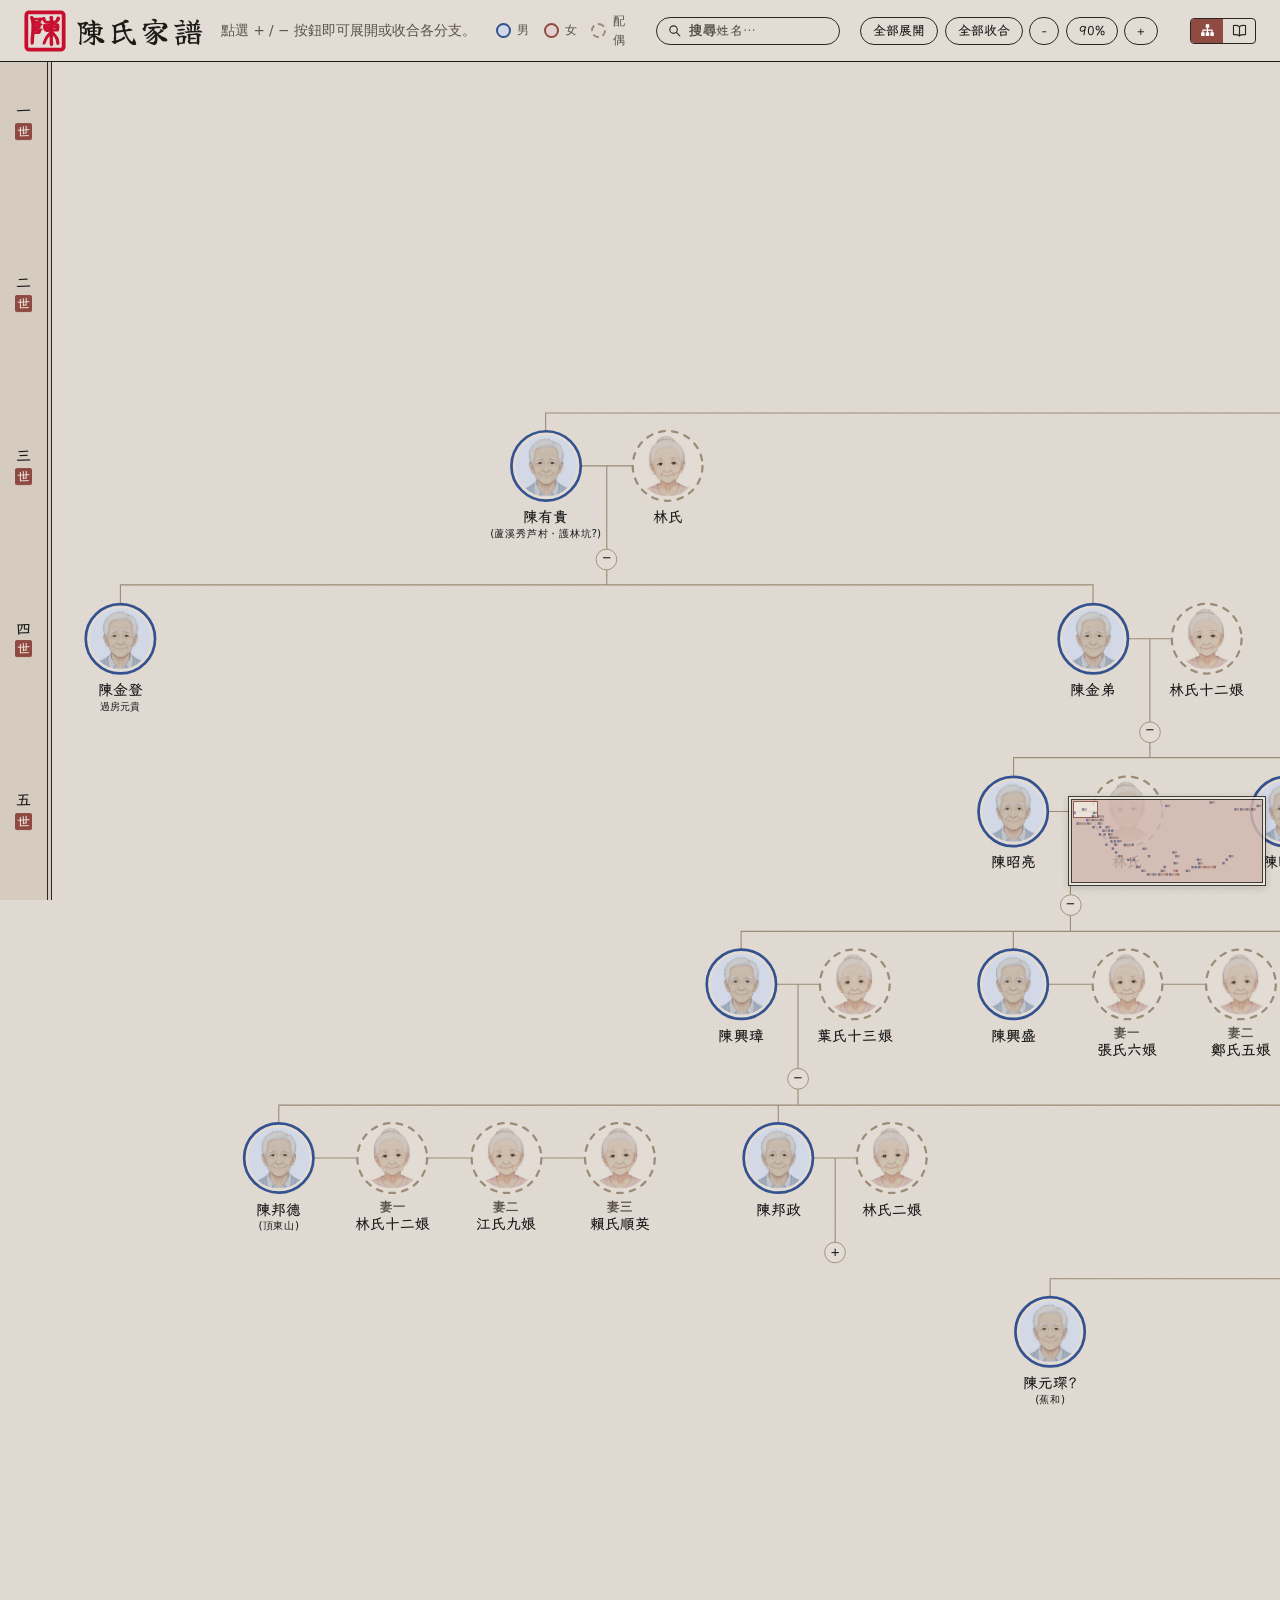
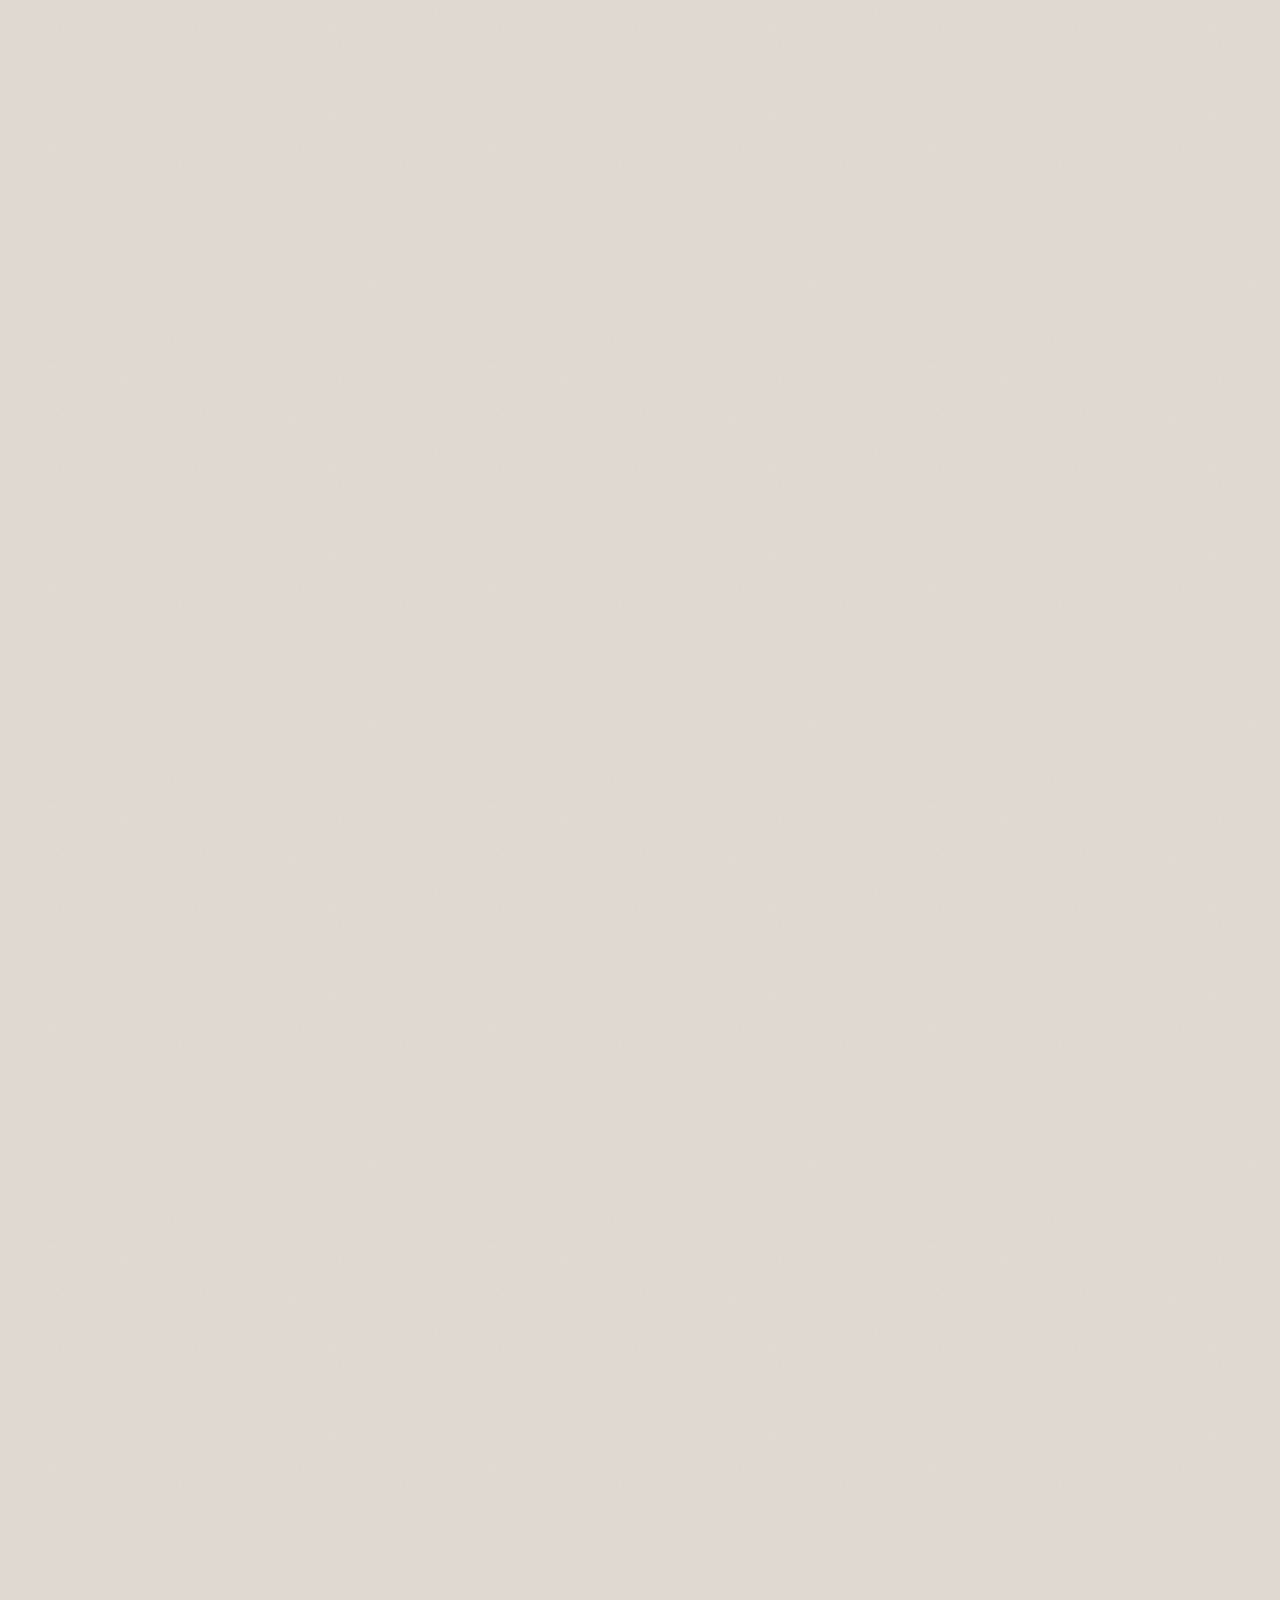
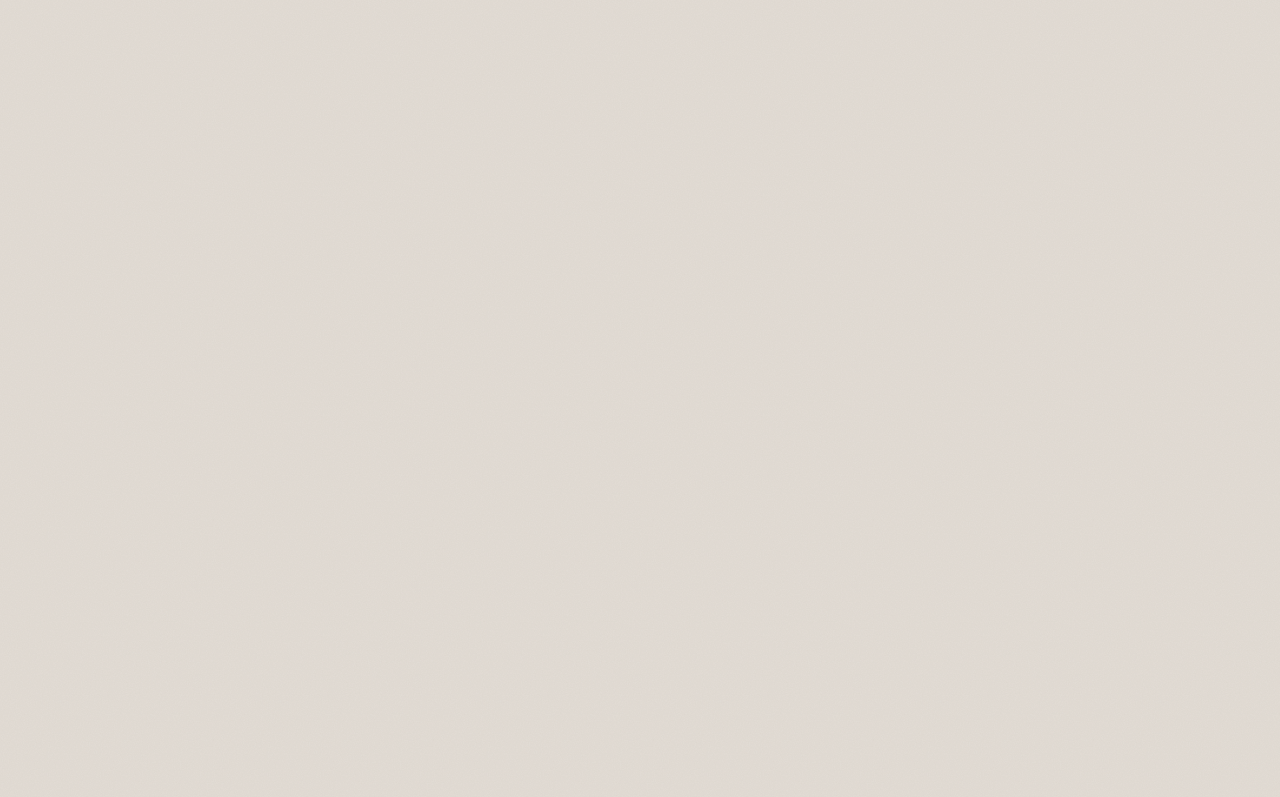
<file: index.html>
<!DOCTYPE html>
<html lang="zh-Hant">
  <head>
    <meta charset="utf-8" />
    <meta name="viewport" content="width=device-width, initial-scale=1, minimum-scale=1" />
    <meta name="description" content="陳氏家譜" />
    <title>陳氏家譜</title>
    <link rel="stylesheet" href="styles.css?v=94" />
    <link rel="stylesheet" href="site-switch.css?v=v6ms1" />
    <link rel="stylesheet" href="mobile-header.css?v=v6ms1" />
    <link rel="stylesheet" href="tree-tools.css?v=tt5" />
  <script data-goatcounter="https://chen.goatcounter.com/count" async src="//gc.zgo.at/count.js"></script>
</head>
  <body>
    <svg width="0" height="0" style="position:absolute" aria-hidden="true" focusable="false"><filter id="seal-worn" x="-5%" y="-5%" width="110%" height="110%"><feTurbulence type="fractalNoise" baseFrequency="0.9" numOctaves="2" seed="7" result="n"/><feDisplacementMap in="SourceGraphic" in2="n" scale="0.9"/></filter></svg>
<script>(function(){var t=(new URLSearchParams(location.search).get("theme")||"c").toLowerCase();if(!/^[abc]$/.test(t))t="c";document.body.classList.add("theme-"+t);})();</script>
    <a class="skip-link" href="#tree">跳至家譜</a>

    <header class="site-header has-toolrow">
      <h1>
        <!-- Seal glyph 陳 (小篆): vectorized from the family's reference image -->
        <svg class="seal" aria-hidden="true" focusable="false" viewBox="0 0 100 100"><defs><filter id="worn" x="-5%" y="-5%" width="110%" height="110%"><feTurbulence type="fractalNoise" baseFrequency="0.9" numOctaves="2" seed="7"/><feDisplacementMap in="SourceGraphic" scale="1.8"/></filter></defs><g filter="url(#worn)"><rect x="5.5" y="5.5" width="89" height="89" rx="7" fill="#fff" stroke="#c8102e" stroke-width="9"/><path fill="#c8102e" fill-rule="evenodd" stroke="#c8102e" stroke-width="26" stroke-linejoin="round" stroke-linecap="round" transform="translate(3.10 3.22) scale(0.11232 0.09057)" d="M563.3 900.9C568.0 899.6 569.7 897.0 572.2 887.4C573.2 883.1 575.3 877.4 576.7 874.6C578.8 870.5 579.1 868.7 578.6 864.6C578.3 861.8 578.5 855.6 579.0 850.8C579.6 844.4 579.5 838.9 578.4 830.3C575.7 808.0 575.2 801.9 576.2 797.6C577.4 792.5 576.4 782.5 573.9 774.7C572.2 769.3 572.0 765.5 572.1 729.1C572.2 707.3 571.9 675.5 571.5 658.5C570.5 617.3 570.8 605.8 572.9 603.7C574.7 601.9 577.9 604.3 583.6 611.8C586.8 616.0 591.5 621.8 594.1 624.6C597.0 627.8 601.1 634.3 604.8 641.7C608.8 649.5 612.7 655.7 616.1 659.4C628.2 672.7 651.2 724.1 654.9 746.5C655.5 749.8 657.3 759.2 659.1 767.5C662.9 785.7 663.6 790.1 665.0 805.5C666.3 819.3 668.5 830.6 670.8 835.8C671.7 838.0 672.7 843.8 673.0 850.0C674.0 866.4 677.8 872.0 687.8 872.0C696.0 872.0 702.2 867.5 706.9 858.2C711.2 849.6 713.0 833.8 710.5 825.4C709.6 822.2 708.7 816.2 708.5 812.0C708.4 807.3 707.6 803.1 706.4 800.7C704.9 797.5 704.8 796.5 705.8 793.7C707.4 789.2 707.3 787.4 705.3 784.4C704.4 783.0 703.6 779.6 703.4 776.7C703.3 773.8 702.9 766.3 702.6 760.0C701.8 745.1 699.4 734.6 690.1 707.0C686.7 697.0 683.4 689.4 680.9 685.6C678.8 682.3 677.0 678.7 677.0 677.6C677.0 672.8 674.6 668.0 668.5 660.5C664.9 656.1 660.3 649.1 658.3 645.0C656.3 640.9 651.1 632.5 646.8 626.5C638.2 614.5 630.2 602.8 624.3 593.7C619.0 585.5 608.0 569.2 598.3 555.1C589.1 541.9 580.5 524.2 581.5 520.9C581.9 519.8 583.4 518.4 584.8 517.8C588.5 516.3 634.5 516.4 648.9 518.0C661.6 519.4 681.1 518.8 685.4 516.9C688.0 515.7 696.5 502.9 699.0 496.4C701.6 489.7 706.1 465.6 707.0 453.5C707.5 446.4 708.7 430.8 709.5 419.0C710.4 407.2 711.2 388.1 711.3 376.5C711.5 351.5 711.6 351.7 699.2 339.8C689.3 330.4 681.3 325.2 674.8 324.0C665.6 322.2 649.1 322.8 640.4 325.1C636.1 326.3 628.5 327.4 623.5 327.6C578.1 329.4 577.8 329.4 576.6 326.4C576.3 325.5 575.7 321.2 575.4 316.9C574.9 309.4 575.0 309.0 577.5 306.4C579.8 304.1 580.8 303.8 584.6 304.3C587.1 304.5 594.6 304.2 601.3 303.4C608.0 302.7 617.3 302.0 622.0 302.0C626.7 302.0 634.3 301.3 639.0 300.5C647.4 299.0 649.8 297.9 659.6 290.7C661.8 289.1 666.9 286.0 671.0 283.7C679.3 279.0 690.1 267.6 694.1 259.2C697.5 252.0 706.5 237.0 709.9 232.6C712.9 228.8 714.8 223.6 721.5 200.0C725.9 184.7 726.2 182.8 725.6 176.3C724.7 165.8 720.6 160.8 706.6 153.1C695.9 147.3 691.2 147.9 679.5 156.8C670.1 163.9 667.7 170.1 670.2 180.5C672.5 189.8 670.4 197.9 659.2 223.0C652.3 238.5 650.6 241.3 644.2 247.2C638.2 252.8 636.0 253.5 626.8 252.6C623.0 252.3 610.9 252.7 599.7 253.5C572.7 255.6 575.3 259.2 575.6 219.9C575.8 203.2 576.4 185.9 577.1 181.5C578.8 169.5 577.9 152.5 575.3 147.5C572.9 143.0 565.9 136.0 561.2 133.6C557.0 131.5 550.4 131.6 545.2 134.0C540.4 136.2 523.2 153.2 522.4 156.8C521.6 159.7 522.5 164.2 526.0 174.8C530.2 187.5 531.4 198.6 531.4 224.5C531.5 249.2 530.8 254.0 526.7 256.2C525.4 256.9 519.3 257.5 511.5 257.6C504.1 257.7 495.4 258.5 491.2 259.4C487.3 260.3 477.1 261.3 468.7 261.6C453.7 262.3 453.4 262.2 443.5 259.2C432.0 255.6 429.0 253.2 424.2 243.5C417.8 230.5 417.6 228.9 418.4 207.8C419.3 186.6 416.1 177.0 405.0 166.7C396.0 158.3 390.9 155.6 385.4 156.3C376.7 157.2 373.5 162.3 372.0 177.6C370.3 194.4 370.0 194.7 363.0 187.4C354.8 179.0 351.4 178.3 317.0 177.5C295.7 177.0 290.2 177.1 284.0 178.5C279.9 179.4 270.0 180.3 262.0 180.5C247.4 180.9 229.1 182.4 216.8 184.1C213.1 184.6 207.1 185.0 203.3 185.0C197.3 185.0 193.5 185.5 181.4 187.7C176.7 188.5 174.8 185.9 172.1 175.0C169.1 162.1 162.3 148.5 156.1 142.7C150.3 137.3 146.3 136.0 135.0 136.0C120.2 136.1 114.4 140.4 111.4 153.6C108.9 165.0 110.2 172.5 119.4 198.8C121.3 204.4 123.7 212.7 124.6 217.3C125.5 221.8 127.3 227.6 128.6 230.2C132.6 238.1 134.8 249.3 135.4 265.0C135.7 273.0 136.9 284.9 138.0 291.5C139.9 302.9 140.9 314.0 142.9 345.5C143.9 361.4 143.5 382.2 142.0 395.5C140.3 411.3 139.8 445.5 140.9 477.5C141.9 504.2 141.8 509.7 140.5 517.0C139.7 521.7 139.0 529.5 139.0 534.5C139.0 539.5 138.4 552.7 137.6 564.0C136.8 575.3 135.6 593.0 135.0 603.5C134.4 614.0 133.3 625.4 132.5 629.0C130.7 637.3 128.0 670.4 128.0 683.5C128.0 689.0 127.3 700.2 126.4 708.5C125.6 716.8 124.5 728.0 123.9 733.5C123.4 739.0 123.2 748.9 123.5 755.5C123.8 762.1 124.5 783.2 125.0 802.5C126.3 849.1 127.1 853.6 135.3 862.4C140.9 868.3 146.1 867.0 155.9 857.2C159.8 853.3 161.0 851.2 162.8 845.0C164.0 840.9 165.9 834.8 167.0 831.6C168.4 827.6 169.3 822.2 169.7 815.1C169.9 809.3 170.8 802.5 171.6 800.0C172.3 797.5 172.9 792.8 172.8 789.5C172.7 786.2 173.0 779.2 173.5 774.0C173.9 768.4 173.8 761.6 173.2 757.5C172.7 753.6 172.5 747.4 172.9 743.5C173.3 739.6 173.2 734.3 172.6 731.6C172.0 728.3 172.1 724.8 172.9 720.3C173.6 716.7 174.6 705.2 175.2 694.6C176.3 676.1 176.3 673.6 175.8 661.2C175.6 658.1 176.0 652.4 176.7 648.5C178.9 635.9 181.0 616.6 181.0 609.0C181.0 599.1 182.9 595.3 189.3 592.2C195.6 589.2 218.0 584.4 229.5 583.6C234.4 583.3 247.3 582.3 258.0 581.5C268.7 580.6 280.2 579.8 283.5 579.7C292.9 579.3 301.4 574.8 308.0 566.9C314.6 559.0 318.0 551.9 318.0 546.0C318.0 543.5 318.6 538.4 319.4 534.7C320.7 528.7 320.7 526.3 319.3 514.8C317.5 499.6 318.1 497.9 326.1 495.1C328.6 494.2 332.3 492.4 334.5 491.0C336.6 489.6 341.1 487.4 344.4 486.0C349.7 483.8 350.8 482.9 352.8 478.8C355.8 472.8 354.6 469.5 348.0 466.3C339.1 461.9 332.6 460.9 318.0 461.5C293.5 462.6 258.5 467.0 246.0 470.6C235.1 473.7 218.7 475.8 203.7 476.2C189.2 476.6 189.0 476.4 189.0 465.0C189.0 458.0 189.2 457.2 191.7 454.8C195.5 451.2 204.8 449.0 220.0 448.0C226.9 447.5 235.7 446.7 239.5 446.1C243.3 445.6 251.2 444.6 257.0 444.0C262.7 443.4 270.6 441.8 274.5 440.5C278.3 439.2 284.3 437.6 287.7 437.0C303.0 434.4 309.2 430.4 310.5 422.3C310.9 420.2 311.6 416.9 312.1 415.0C314.2 406.9 317.0 384.2 317.0 374.6C317.0 360.7 317.2 360.5 329.0 360.8C340.5 361.2 343.7 360.1 349.4 354.0C353.2 349.9 354.0 348.4 354.0 345.3C354.0 335.6 346.2 330.4 325.9 326.6C312.4 324.0 311.7 324.0 303.7 325.5C299.2 326.3 290.1 327.9 283.5 328.9C276.9 330.0 268.1 331.6 264.0 332.4C259.9 333.2 252.4 334.3 247.5 334.9C242.6 335.4 229.6 337.1 218.6 338.5C207.7 340.0 197.7 340.9 196.3 340.5C193.0 339.7 192.0 336.3 192.0 325.9C192.0 315.9 193.6 311.4 197.3 310.5C202.5 309.4 224.4 307.1 234.8 306.6C241.0 306.3 249.6 305.4 253.8 304.6C267.2 302.1 276.1 300.9 289.0 300.1C304.2 299.1 307.7 297.6 314.5 289.3C327.7 272.9 330.5 263.7 329.5 240.2C328.5 218.2 329.2 217.0 344.2 217.0C356.9 217.0 360.9 215.2 367.7 206.3C371.3 201.7 373.1 204.6 374.0 216.7C375.1 230.5 378.8 240.4 388.0 254.0C390.0 257.0 394.0 264.3 396.9 270.2C405.2 286.9 417.5 300.2 425.9 301.5C427.9 301.8 432.6 302.7 436.5 303.5C440.4 304.4 445.5 305.0 448.0 305.0C450.5 305.0 456.8 306.1 462.0 307.5C473.5 310.5 476.2 310.5 489.3 308.0C530.2 300.3 530.1 300.2 530.8 316.6C531.5 332.3 531.1 332.5 504.0 334.0C494.4 334.6 480.6 335.7 473.5 336.5C450.0 339.2 435.3 339.5 425.7 337.5C415.0 335.3 414.0 335.6 401.6 345.5C387.9 356.4 388.0 356.0 389.9 381.5C390.5 389.8 391.0 404.9 391.0 415.1C391.0 431.0 391.4 435.4 393.5 445.6C397.0 462.2 398.9 469.8 400.8 474.5C402.9 479.6 416.1 499.2 420.9 504.5C423.0 506.7 425.9 510.2 427.4 512.3C430.9 517.0 434.9 519.6 440.2 520.4C442.5 520.8 447.5 522.5 451.4 524.2C466.7 530.9 470.7 531.2 484.4 526.6C490.0 524.7 496.5 522.8 499.0 522.5C501.5 522.1 505.2 520.9 507.2 519.9C511.7 517.6 521.7 517.3 524.5 519.4C529.9 523.3 524.9 535.4 507.2 561.5C499.7 572.5 490.0 587.4 485.6 594.7C481.1 601.9 472.7 614.6 466.9 622.7C448.4 648.5 432.4 679.9 420.2 714.1C418.5 718.7 415.1 727.7 412.5 734.0C408.0 745.1 399.5 769.9 393.2 790.5C391.5 796.0 388.3 808.4 386.0 818.0C383.7 827.6 381.2 837.4 380.5 839.8C377.5 848.4 379.1 854.5 385.4 858.8C391.6 863.0 398.8 861.2 407.4 853.0C416.4 844.5 417.5 842.3 423.4 819.8C426.4 808.5 431.0 794.1 433.5 787.9C436.0 781.6 438.3 774.7 438.7 772.5C439.0 770.3 440.1 766.5 441.1 764.0C442.1 761.5 444.9 754.3 447.4 748.0C449.8 741.7 453.5 732.9 455.5 728.5C457.5 724.1 460.3 717.5 461.6 713.7C462.8 710.0 464.8 705.7 465.8 704.2C466.9 702.7 469.2 698.6 471.0 695.0C476.1 684.8 486.8 667.3 493.7 658.0C497.1 653.3 501.9 645.9 504.3 641.5C517.1 618.0 519.3 614.1 521.5 611.4C523.4 609.1 524.2 608.7 525.6 609.5C527.1 610.5 527.3 614.1 527.7 645.0C528.3 686.8 528.2 680.1 529.2 722.5C529.8 745.2 529.7 768.6 528.9 789.0C528.2 811.1 528.1 828.1 528.8 846.1C530.0 874.8 530.7 877.8 539.0 889.9C546.6 901.1 552.7 903.9 563.3 900.9ZM189.2 550.3C187.3 548.7 186.9 547.2 186.3 538.8C185.6 527.1 186.6 523.7 192.0 521.0C200.2 516.8 233.9 509.8 257.2 507.5C263.4 506.8 264.0 507.0 266.3 509.2C269.1 512.0 270.7 523.8 269.8 534.6C269.1 543.4 268.0 544.0 250.3 545.5C242.2 546.2 230.3 547.5 224.0 548.3C217.7 549.2 209.1 550.1 205.0 550.5C200.9 550.8 196.1 551.3 194.5 551.6C192.4 552.0 190.7 551.6 189.2 550.3ZM465.6 479.9C445.7 475.8 430.3 463.1 438.2 457.5C442.9 454.2 453.3 451.8 463.8 451.4C469.5 451.2 475.8 450.6 477.8 450.0C479.9 449.5 488.0 448.6 496.0 448.0C504.0 447.5 514.0 446.5 518.3 445.8C529.2 444.1 529.0 443.8 527.8 463.0C526.9 477.2 527.0 477.1 512.4 478.9C482.6 482.5 478.4 482.6 465.6 479.9ZM589.5 473.4C580.7 472.2 580.1 471.0 579.8 455.1C579.7 443.8 579.7 443.7 582.4 441.3C583.9 440.1 586.3 439.0 587.8 438.9C589.3 438.9 597.0 438.5 605.0 438.1C623.3 437.0 657.6 438.6 660.7 440.6C664.1 442.7 664.3 445.3 661.9 455.5C658.7 469.4 657.0 470.4 633.0 472.1C616.3 473.3 593.9 474.0 589.5 473.4ZM428.6 404.9C427.4 403.1 427.0 400.2 427.0 392.7C427.0 378.5 427.1 378.4 447.8 377.7C462.5 377.2 483.0 375.4 500.7 373.1C505.0 372.5 512.4 371.9 517.2 371.8C529.1 371.4 529.4 371.7 529.8 385.9C530.2 396.7 530.2 396.7 527.5 398.8C525.4 400.5 523.3 401.0 518.6 401.0C515.3 401.0 506.4 402.0 499.0 403.2C491.6 404.3 480.1 405.4 473.5 405.5C466.9 405.7 454.5 406.1 445.9 406.5C430.3 407.2 430.2 407.2 428.6 404.9ZM202.8 401.2C191.4 399.8 185.8 389.3 190.9 379.1C193.1 374.8 195.8 373.5 204.0 372.4C207.0 372.1 211.5 371.1 214.0 370.3C216.5 369.6 224.1 368.5 231.0 368.0C237.9 367.4 249.1 366.3 255.9 365.4C267.9 363.9 268.4 363.9 270.9 365.8C274.2 368.2 274.8 370.5 274.9 381.5C275.0 391.9 273.8 394.6 268.7 395.4C266.9 395.7 262.1 396.4 258.0 397.0C236.1 400.4 230.5 401.0 220.0 401.4C213.7 401.6 205.9 401.5 202.8 401.2ZM578.4 395.6C576.6 394.3 576.2 392.6 575.6 384.6C574.9 373.5 576.2 368.4 580.2 367.6C584.2 366.8 607.4 364.6 610.0 364.8C611.4 364.9 621.7 365.3 632.8 365.7C652.3 366.5 653.3 366.6 655.0 368.8C658.6 373.1 660.4 389.7 657.8 393.3C656.6 394.8 653.1 395.1 623.5 395.4C605.4 395.7 588.2 396.1 585.5 396.5C581.8 397.0 580.0 396.8 578.4 395.6ZM190.2 265.4C187.5 262.6 187.3 261.8 186.6 251.9C185.7 238.6 186.4 236.7 193.4 234.1C201.3 231.2 205.6 230.2 219.6 228.1C226.8 227.0 233.9 225.6 235.6 225.0C237.2 224.3 244.1 223.4 251.0 222.9C257.9 222.5 266.8 221.2 270.7 220.0C284.9 216.0 288.0 218.0 288.0 230.9C288.0 245.7 284.9 256.7 280.2 258.5C277.2 259.6 263.1 261.8 247.5 263.5C239.2 264.4 230.7 265.6 228.5 266.1C226.3 266.6 217.4 267.3 208.8 267.6C193.2 268.3 193.2 268.3 190.2 265.4Z"/></g></svg>
        <span class="title-text">陳氏家譜</span>
      </h1>
      <div class="bar-right">
      <p class="intro">點選 + / − 按鈕即可展開或收合各分支。</p>
      <ul class="legend" aria-label="外框圖例">
        <li><span class="legend-dot male" aria-hidden="true"></span>男</li>
        <li><span class="legend-dot female" aria-hidden="true"></span>女</li>
        <li><span class="legend-dot spouse" aria-hidden="true"></span>配偶</li>
      </ul>
      <div class="tree-search" id="tree-search" role="search">
        <input id="tree-search-input" type="search" placeholder="搜尋姓名…" aria-label="搜尋家譜人物" autocomplete="off" autocapitalize="off" autocorrect="off" spellcheck="false" enterkeyhint="search" role="combobox" aria-expanded="false" aria-controls="tree-search-list" aria-autocomplete="list" />
        <ul class="ts-list" id="tree-search-list" role="listbox" aria-label="搜尋結果" hidden></ul>
      </div>
      <div class="toolbar">
        <button type="button" id="btn-expand-all" aria-label="全部展開" title="全部展開"><span class="lbl-long">全部展開</span><span class="lbl-short" aria-hidden="true">展開</span></button>
        <button type="button" id="btn-collapse-all" aria-label="全部收合" title="全部收合"><span class="lbl-long">全部收合</span><span class="lbl-short" aria-hidden="true">收合</span></button>
        <button type="button" id="btn-zoom-out" aria-label="縮小" title="縮小">−</button>
        <button type="button" id="btn-zoom-reset" aria-label="重設縮放" title="重設縮放">100%</button>
        <button type="button" id="btn-zoom-in" aria-label="放大" title="放大">+</button>
      </div>
      <button type="button" class="search-toggle" id="search-toggle" aria-label="搜尋" aria-expanded="false" aria-controls="tree-search" title="搜尋"><svg viewBox="0 0 24 24" fill="none" stroke="currentColor" stroke-width="1.6" stroke-linecap="round" stroke-linejoin="round" aria-hidden="true"><circle cx="10.5" cy="10.5" r="6"/><path d="M15 15l5.5 5.5"/></svg></button>
      <nav class="site-switch" aria-label="網站切換"><a href="#" aria-current="page" title="世系圖" aria-label="世系圖"><svg viewBox="0 0 24 24" fill="none" stroke="currentColor" stroke-width="1.6" stroke-linecap="round" stroke-linejoin="round" aria-hidden="true"><path d="M12 8.2v3.2M5.5 11.4h13M5.5 11.4v3.2M12 11.4v3.2M18.5 11.4v3.2"/><rect x="9.5" y="3.2" width="5" height="5" rx="0.5" fill="currentColor" stroke="none"/><rect x="3" y="14.6" width="5" height="5" rx="0.5" fill="currentColor" stroke="none"/><rect x="9.5" y="14.6" width="5" height="5" rx="0.5" fill="currentColor" stroke="none"/><rect x="16" y="14.6" width="5" height="5" rx="0.5" fill="currentColor" stroke="none"/></svg></a><a href="archive/" title="族譜文獻" aria-label="族譜文獻"><svg viewBox="0 0 24 24" fill="none" stroke="currentColor" stroke-width="1.6" stroke-linecap="round" stroke-linejoin="round" aria-hidden="true"><path d="M12 6.5C10 5 7 4.5 3.5 5v13c3.5-.5 6.5 0 8.5 1.5 2-1.5 5-2 8.5-1.5V5c-3.5-.5-6.5 0-8.5 1.5z"/><path d="M12 6.5v13"/></svg></a></nav>
      </div>
    </header>

    <main>
      <div class="tree-wrap" id="tree-wrap">
        <div class="tree" id="tree"></div>
      </div>
    </main>

    <script src="family-data.js?v=128"></script>
    <script src="tree.js?v=tt1"></script>
    <script src="tree-tools.js?v=tt5"></script>
    <script src="site-switch.js?v=ss1"></script>
  </body>
</html>
</file>
<file: styles.css>
/* ===== Family Tree — minimalist styles matching the sample ===== */

:root {
  --bg: #ffffff;
  --text: #3a3a3a;
  --text-muted: #8a8a8a;
  --line: #d0d0d0;
  --border-male: #7eb6d9;
  --border-female: #e8a0b5;
  --border-spouse: #b0b0b0;
  --btn-bg: #ffffff;
  --btn-border: #c8c8c8;
  --btn-hover: #f0f7fb;
  --shadow: 0 2px 10px rgba(0, 0, 0, 0.06);
  --font: "Segoe UI", "PingFang TC", "PingFang SC", "Hiragino Sans GB",
    "Noto Sans TC", "Noto Sans SC", "Microsoft JhengHei", "Microsoft YaHei",
    system-ui, sans-serif;
  --avatar-size: 80px;
  --person-width: 7.5rem;
  --person-gap: 1.25rem;
  --sibling-gap: 56px; /* fixed horizontal gap between sibling units */
  --line-w: 2px;
  --ring-w: 3px; /* colored outline stroke */
  --ring-gap: 3px; /* white gap between stroke and photo */
  --transition: 0.38s cubic-bezier(0.4, 0, 0.2, 1);
}

*,
*::before,
*::after {
  box-sizing: border-box;
}

html {
  scroll-behavior: smooth;
}

body {
  margin: 0;
  min-height: 100vh;
  font-family: var(--font);
  background: var(--bg);
  color: var(--text);
  line-height: 1.5;
  -webkit-font-smoothing: antialiased;
}

/* ----- Header ----- */
.site-header {
  text-align: center;
  padding: 2.25rem 1.5rem 0.75rem;
  max-width: 42rem;
  margin: 0 auto;
}

.site-header h1 {
  margin: 0 0 0.4rem;
  font-size: clamp(1.75rem, 4vw, 2.35rem);
  font-weight: 700;
  letter-spacing: -0.02em;
  color: #2c2c2c;
}

.site-header .intro {
  margin: 0;
  font-size: 0.98rem;
  color: var(--text-muted);
}

.legend {
  display: flex;
  flex-wrap: wrap;
  justify-content: center;
  gap: 0.85rem 1.5rem;
  margin: 1.25rem auto 0;
  padding: 0;
  list-style: none;
  font-size: 0.78rem;
  color: var(--text-muted);
}

.legend li {
  display: inline-flex;
  align-items: center;
  gap: 0.4rem;
}

.legend-dot {
  width: 15px;
  height: 15px;
  border-radius: 50%;
  border: 2.5px solid;
  flex-shrink: 0;
}

.legend-dot.male {
  border-color: var(--border-male);
  background: linear-gradient(135deg, #c5e4f5, #7eb6d9);
}

.legend-dot.female {
  border-color: var(--border-female);
  background: linear-gradient(135deg, #f5d0dc, #e8a0b5);
}

.legend-dot.spouse {
  border-color: var(--border-spouse);
  border-style: dashed;
  background: #ececec;
}

.toolbar {
  display: flex;
  flex-wrap: wrap;
  justify-content: center;
  gap: 0.5rem;
  margin: 1.15rem 0 0;
}

.toolbar button {
  font-family: inherit;
  font-size: 0.8rem;
  color: #555;
  background: #fff;
  border: 1px solid var(--btn-border);
  border-radius: 999px;
  padding: 0.28rem 0.75rem;
  cursor: pointer;
  box-shadow: 0 1px 3px rgba(0, 0, 0, 0.05);
  transition: background 0.2s ease, border-color 0.2s ease, color 0.2s ease;
}

.toolbar button:hover {
  background: var(--btn-hover);
  border-color: var(--border-male);
  color: #3a7a9a;
}

.toolbar button:focus-visible {
  outline: 2px solid var(--border-male);
  outline-offset: 2px;
}

/* ----- Tree canvas ----- */
.tree-wrap {
  /* No internal scrolling: a wide tree widens the page and the browser
     window scrolls it. */
  overflow: visible;
  width: max-content;
  min-width: 100%;
  padding: 1rem 1.5rem 3.5rem;
  touch-action: pan-x pan-y pinch-zoom;
}

.tree {
  display: flex;
  flex-direction: column;
  align-items: center;
  min-width: min-content;
  margin: 0 auto;
  padding: 0.5rem 1rem;
  transform-origin: top center;
  transition: transform 0.2s ease;
}

.tree-error {
  text-align: center;
  color: #a44;
  padding: 2rem;
}

/* ----- Person card ----- */
.person {
  display: flex;
  flex-direction: column;
  align-items: center;
  width: var(--person-width);
  text-align: center;
  position: relative;
  z-index: 1;
}

/* Outline stroke + white gap (padding) around the photo/initials circle */
.avatar {
  width: var(--avatar-size);
  height: var(--avatar-size);
  border-radius: 50%;
  border: var(--ring-w) solid;
  padding: var(--ring-gap);
  background: #fff;
  box-shadow: var(--shadow);
  flex-shrink: 0;
  position: relative;
  z-index: 1;
}

.avatar-photo {
  width: 100%;
  height: 100%;
  border-radius: 50%;
  overflow: hidden;
  display: flex;
  align-items: center;
  justify-content: center;
  font-size: 1.1rem;
  font-weight: 600;
  color: #fff;
  letter-spacing: 0.02em;
  background: linear-gradient(145deg, #a8c8dc, #6a9db8);
}

.avatar-photo img {
  width: 100%;
  height: 100%;
  object-fit: cover;
  display: block;
}

.person.bloodline.male .avatar {
  border-color: var(--border-male);
}

.person.bloodline.male .avatar-photo {
  background: linear-gradient(145deg, #b8d9ee, #7eb6d9);
}

.person.bloodline.female .avatar {
  border-color: var(--border-female);
}

.person.bloodline.female .avatar-photo {
  background: linear-gradient(145deg, #f0c4d2, #e8a0b5);
}

.person.spouse .avatar {
  border-color: transparent; /* dashed SVG ring is drawn over this border */
}

.person.spouse .avatar-photo {
  background: linear-gradient(145deg, #d8d8d8, #b0b0b0);
}

.avatar-ring {
  position: absolute;
  inset: calc(-1 * var(--ring-w));
  width: calc(100% + 2 * var(--ring-w));
  height: calc(100% + 2 * var(--ring-w));
  pointer-events: none;
  overflow: visible;
  color: var(--border-spouse);
}

/* Label: exactly 3 lines — name, English name (optional), birthday */
.person-label {
  margin-top: 0.4rem;
  padding: 0 0.3rem;
  background: var(--bg); /* bloodline line passes behind the label */
  position: relative;
  z-index: 1;
  max-width: 100%;
}

.person-label p {
  margin: 0;
  line-height: 1.3;
  word-break: break-word;
}

.person-name {
  font-size: 0.82rem;
  font-weight: 700;
  color: #3d3d3d;
}

.person-english {
  font-size: 0.72rem;
  font-weight: 500;
  color: #5c5c5c;
}

.person-dates {
  margin-top: 0.08rem !important;
  font-size: 0.66rem;
  color: var(--text-muted);
  letter-spacing: 0.01em;
}

/* ----- Connector lines (SVG, drawn by tree.js) ----- */
.line-layer {
  position: absolute;
  left: 0;
  top: 0;
  width: 100%;
  height: 100%;
  overflow: visible;
  pointer-events: none;
  z-index: 0;
}

.line-layer path {
  fill: none;
  stroke: var(--line);
  stroke-width: var(--line-w);
  stroke-linecap: square;
}

/* ----- Couple (spouse pair) ----- */
.couple {
  display: flex;
  align-items: flex-start;
  justify-content: center;
  position: relative;
}

.couple-gap {
  width: 0.4rem;
  flex-shrink: 0;
}

/* ----- Branch ----- */
.branch {
  display: flex;
  flex-direction: column;
  align-items: center;
  position: relative;
}

.toggle-row {
  position: relative;
  align-self: stretch;
  height: 2.4rem;
}

.branch-toggle {
  position: absolute;
  top: 0.55rem;
  left: 50%;
  translate: -50% 0;
  z-index: 2;
  margin: 0;
  width: 24px;
  height: 24px;
  border-radius: 50%;
  border: 1.5px solid var(--btn-border);
  background: var(--btn-bg);
  color: #555;
  font-size: 1rem;
  font-weight: 500;
  line-height: 1;
  cursor: pointer;
  display: inline-flex;
  align-items: center;
  justify-content: center;
  padding: 0;
  box-shadow: 0 1px 4px rgba(0, 0, 0, 0.08);
  transition: background var(--transition), border-color var(--transition),
    transform 0.15s ease, box-shadow var(--transition);
}

.branch-toggle:hover {
  background: var(--btn-hover);
  border-color: var(--border-male);
  color: #3a7a9a;
}

.branch-toggle:focus-visible {
  outline: 2px solid var(--border-male);
  outline-offset: 2px;
}

.branch-toggle:active {
  transform: scale(0.94);
}

.toggle-icon {
  display: block;
  font-size: 1.05rem;
  font-weight: 500;
  line-height: 1;
  pointer-events: none;
  translate: 0 -0.5px;
}

.branch-toggle[aria-expanded="false"] .toggle-icon::before {
  content: "+";
}

.branch-toggle[aria-expanded="true"] .toggle-icon::before {
  content: "−";
}

/* Children row; the sibling rail sits at the top edge of .children-inner */
.children-inner {
  display: flex;
  flex-direction: row;
  align-items: flex-start;
  justify-content: center;
  gap: var(--sibling-gap);
  position: relative;
  margin-top: 0.7rem;
}

.child-slot {
  display: flex;
  flex-direction: column;
  align-items: center;
  position: relative;
  padding-top: 1.2rem; /* drop from rail to the child's avatar */
}

/* Expand / collapse animation via grid-template-rows */
.subtree {
  display: grid;
  grid-template-rows: 1fr;
  transition: grid-template-rows var(--transition), opacity var(--transition);
  opacity: 1;
  width: 100%;
}

.subtree > .subtree-inner {
  overflow: hidden;
  min-height: 0;
}

.subtree.is-collapsed {
  grid-template-rows: 0fr;
  opacity: 0;
  pointer-events: none;
}

.subtree-inner {
  display: flex;
  flex-direction: column;
  align-items: center;
  position: relative;
}

/* Footer */
.site-footer {
  text-align: center;
  padding: 0.5rem 1.5rem 2rem;
  font-size: 0.75rem;
  color: #b0b0b0;
}

.skip-link {
  position: absolute;
  left: 0.75rem;
  top: -3rem;
  background: #2c2c2c;
  color: #fff;
  padding: 0.4rem 0.8rem;
  border-radius: 4px;
  z-index: 10;
  text-decoration: none;
  font-size: 0.85rem;
}

.skip-link:focus {
  top: 0.75rem;
}

@media (max-width: 640px) {
  :root {
    --avatar-size: 64px;
    --person-width: 6.75rem;
    --person-gap: 1.1rem;
    --sibling-gap: 40px;
  }

  .person-name {
    font-size: 0.72rem;
  }

  .person-english {
    font-size: 0.66rem;
  }

  .person-dates {
    font-size: 0.6rem;
  }


  .site-header {
    padding-top: 1.5rem;
  }
}

@media (prefers-reduced-motion: reduce) {
  html {
    scroll-behavior: auto;
  }

  .subtree,
  .branch-toggle,
  .tree,
  .toolbar button {
    transition: none;
  }
}

/* Tidy layout: positions set by tree.js balance() */
.branch { align-items: flex-start; }
.subtree-inner { align-items: flex-start; }
.children-inner { justify-content: flex-start; width: max-content; }
.couple { justify-content: flex-start; }
.child-slot { flex-shrink: 0; align-items: flex-start; }
.subtree { width: 100%; }

/* Names stay on one line; a long name widens its card so layout spacing accounts for it. */
.person { min-width: var(--person-width); width: max-content; }
.person-label { max-width: none; white-space: nowrap; }
.person-label p { word-break: normal; white-space: nowrap; }

/* Click-and-drag panning (tree.js enableDragPan) */
@media (pointer: fine) {
  .tree-wrap.pannable { cursor: grab; }
  .tree-wrap.pannable button { cursor: pointer; }
}
html.is-panning,
html.is-panning * {
  cursor: grabbing !important;
  user-select: none !important;
  -webkit-user-select: none !important;
}

/* ===== Fixed title bar ===== */
:root { --bar-h: 56px; }
body { padding-top: var(--bar-h); }
.site-header {
  position: fixed; top: 0; left: 0; right: 0; width: 100vw; max-width: none;
  margin: 0; z-index: 20; background: #fff;
  border-bottom: 1px solid #ececec; box-shadow: 0 2px 8px rgba(0,0,0,0.04);
  display: flex; align-items: center; justify-content: space-between;
  gap: 1rem; padding: 0.6rem 1.5rem; text-align: left;
}
.site-header h1 { margin: 0; font-size: 1.5rem; white-space: nowrap; }
.bar-right { display: flex; align-items: center; gap: 1.25rem; flex-wrap: nowrap; min-width: 0; }
.site-header .intro { font-size: 0.85rem; white-space: nowrap; }
.site-header .legend { margin: 0; flex-wrap: nowrap; gap: 0.9rem; }
.site-header .toolbar { margin: 0; flex-wrap: nowrap; gap: 0.4rem; }
.toolbar button { white-space: nowrap; }
.skip-link { z-index: 30; }
@media (max-width: 1000px) { .site-header .intro { display: none; } }
@media (max-width: 700px) {
  .site-header { padding: 0.5rem 0.75rem; gap: 0.5rem; flex-wrap: wrap; }
  .site-header h1 { font-size: 1.2rem; }
  .bar-right { flex-wrap: wrap; justify-content: flex-end; gap: 0.4rem 0.75rem; }
  .site-header .legend { gap: 0.6rem; }
  .toolbar button { padding: 0.22rem 0.55rem; font-size: 0.74rem; }
}

/* ===== Calligraphy title (Yuji Syuku, subset: 陳氏家譜 only, SIL OFL) ===== */
@font-face {
  font-family: "TitleBrush";
  src: url("fonts/yuji-syuku-title.woff2?v=4g") format("woff2");
  font-display: block;
}
.site-header h1 {
  font-family: "TitleBrush", var(--font);
  font-weight: 400;
  font-size: 1.85rem;
  line-height: 1.15;
  letter-spacing: 0.08em;
  color: #1c1a17;
}
@media (max-width: 700px) { .site-header h1 { font-size: 1.45rem; } }

/* ===== Seal stamp (印章) before the title ===== */
.site-header h1 { display: inline-flex; align-items: center; gap: 0.6rem; }
.site-header h1 .seal { width: 42px; height: 42px; flex-shrink: 0; display: block; }
@media (max-width: 700px) { .site-header h1 .seal { width: 32px; height: 32px; } .site-header h1 { gap: 0.45rem; } }

/* ===== Single-row bar on phones ===== */
.lbl-short { display: none; }
.site-header { width: 100%; }
@media (max-width: 700px) {
  .site-header { flex-wrap: nowrap; padding: 0.4rem 0.6rem; gap: 0.4rem; }
  .site-header h1 { font-size: 1.2rem; gap: 0.35rem; letter-spacing: 0.04em; }
  .site-header h1 .seal { width: 30px; height: 30px; }
  .bar-right { flex-wrap: nowrap; gap: 0.3rem; }
  .site-header .intro, .site-header .legend { display: none; }
  .site-header .toolbar { gap: 0.25rem; }
  .toolbar button { padding: 0.2rem 0.45rem; font-size: 0.72rem; }
  .lbl-long { display: none; }
  .lbl-short { display: inline; }
}
@media (max-width: 360px) {
  .site-header h1 { font-size: 1.05rem; }
  .toolbar button { padding: 0.18rem 0.35rem; }
}

/* ======================================================================
   v2 themes — body.theme-a / .theme-b / .theme-c (?theme=a|b|c)
   Shared: aged paper sampled from Bill's 五服圖 reference (#e2dcd5) + faint grain.
   Fonts: Noto Serif TC Black (A, B) and LXGW WenKai TC Bold (C), both SIL OFL 1.1,
   subset to the characters the site uses.
   ====================================================================== */
@font-face { font-family: "Woodblock"; src: url("fonts/noto-serif-tc-900-subset.woff2?v=94") format("woff2"); font-weight: 900; font-display: block; }
@font-face { font-family: "BrushKai"; src: url("fonts/lxgw-wenkai-tc-700-subset.woff2?v=94") format("woff2"); font-weight: 700; font-display: block; }

body[class*="theme-"] {
  --bg: #e2dcd5; /* alt: #fdfdfc (Song banknote paper, C7) */ --ink: #1a1a1a; --ink-soft: #5a534c; --cinnabar: #a3281e;
  --line: #2a2622; --line-w: 1.25px; --text: var(--ink); --text-muted: var(--ink-soft);
  --btn-border: #2a2622; --btn-hover: #d6cec3; --shadow: none;
}
html:has(body[class*="theme-"]), body[class*="theme-"] {
  background-color: #e2dcd5; /* alt: #fdfdfc (Song banknote paper, no grain) */
  background-image: url("data:image/svg+xml,%3Csvg xmlns='http://www.w3.org/2000/svg' width='220' height='220'%3E%3Cfilter id='n'%3E%3CfeTurbulence type='fractalNoise' baseFrequency='.85' numOctaves='3' stitchTiles='stitch'/%3E%3CfeColorMatrix values='0 0 0 0 .35 0 0 0 0 .28 0 0 0 0 .2 0 0 0 .07 0'/%3E%3C/filter%3E%3Crect width='100%25' height='100%25' filter='url(%23n)'/%3E%3C/svg%3E");
}
body[class*="theme-"] .site-header { background: var(--bg); box-shadow: none; border-bottom: 1px solid var(--ink); }
body[class*="theme-"] .site-header .intro, body[class*="theme-"] .legend { color: var(--ink-soft); }
body[class*="theme-"] .toolbar button { color: var(--ink); background: transparent; border-color: var(--btn-border); box-shadow: none; }
body[class*="theme-"] .toolbar button:hover { background: var(--btn-hover); color: var(--ink); border-color: var(--ink); }
body[class*="theme-"] .site-header h1 .seal rect { fill: transparent; }
body[class*="theme-"] .line-layer path { stroke: var(--line); stroke-width: var(--line-w); }
body[class*="theme-"] .person-label { background: transparent; }
body[class*="theme-"] .person-name { color: var(--ink); }
body[class*="theme-"] .person-english, body[class*="theme-"] .person-dates { color: var(--ink-soft); }
body[class*="theme-"] .branch-toggle { background: var(--bg); border-color: var(--ink-soft); color: var(--ink); box-shadow: none; }
body[class*="theme-"] .branch-toggle:hover { background: var(--btn-hover); border-color: var(--ink); color: var(--ink); }
body[class*="theme-"] .avatar { box-shadow: none; background: transparent; }
body[class*="theme-"] .avatar-photo img { mix-blend-mode: multiply; }
body[class*="theme-"] .legend-dot { background: none !important; }
body[class*="theme-"] .legend-dot.male { border-color: var(--ink); }
body[class*="theme-"] .legend-dot.female { border-color: var(--cinnabar); }
body[class*="theme-"] .legend-dot.spouse { border-color: var(--ink-soft); }
.gen-labels { display: none; }

/* ---------- A: ink on paper, minimal ---------- */
.theme-a .avatar { border: 0 !important; padding: 0; }
.theme-a .avatar-ring { display: none; }
.theme-a .avatar-photo { background: #cfc6ba !important; }
.theme-a .avatar-photo img { filter: grayscale(1) sepia(.6) contrast(1.05); }
.theme-a .person-name { font-family: "Woodblock", var(--font); font-weight: 900; font-size: .92rem; letter-spacing: .06em; }
.theme-a .person.bloodline.female .person-name { color: #6e2a22; }
.theme-a .person.spouse .person-name { color: var(--ink-soft); }
.theme-a .toolbar button { font-family: "Woodblock", var(--font); font-weight: 900; }

/* ---------- B: book page, vertical names ---------- */
.theme-b { --avatar-size: 18px; --line-w: 1px; }
.theme-b .avatar { border: 1px solid var(--ink) !important; padding: 0; border-radius: 50%; }
.theme-b .avatar-ring { display: none; }
.theme-b .avatar-photo { background: #cfc6ba !important; }
.theme-b .avatar-photo img { filter: grayscale(1) sepia(.6); }
.theme-b .person { min-width: 3.2rem; }
.theme-b .person-label { writing-mode: vertical-rl; text-orientation: mixed; margin: .35rem auto 0; padding: 0; display: flex; gap: .1rem; }
.theme-b .person-name { font-family: "Woodblock", var(--font); font-weight: 900; font-size: 1.45rem; letter-spacing: .12em; line-height: 1.05; }
.theme-b .person-english { font-size: .6rem; }
.theme-b .person-dates { font-size: .58rem; margin: 0 !important; }
.theme-b .person.bloodline.female .person-name { color: #6e2a22; }
.theme-b .person.spouse .person-name { color: var(--ink-soft); font-size: 1.2rem; }
.theme-b .person.spouse .person-name::before { content: "配"; font-size: .7rem; margin-bottom: .25rem; display: block; color: var(--ink-soft); }
.theme-b .toolbar button { font-family: "Woodblock", var(--font); font-weight: 900; border-radius: 2px; }
.theme-b .branch-toggle { border-radius: 2px; width: 18px; height: 18px; }
.theme-b .tree > .branch { margin-left: 4.5rem; }
.theme-b .gen-labels { display: block; position: absolute; inset: 0; pointer-events: none; z-index: 0; }
.theme-b .gen-rule { position: absolute; left: 0; right: 0; border-top: 1px solid rgba(26,26,26,.55); }
.theme-b .gen-label { position: absolute; left: .4rem; writing-mode: vertical-rl; font-family: "Woodblock", var(--font); font-weight: 900; font-size: .85rem; letter-spacing: .15em; color: var(--ink); background: var(--bg); padding: .3rem .15rem; border-left: 1px solid var(--ink); border-right: 1px solid var(--ink); }
.theme-b .tree { position: relative; }

/* ---------- C: brush and seal ---------- */
.theme-c .avatar { border: 0 !important; padding: 0; }
.theme-c .avatar-ring { display: none; }
.theme-c .avatar-photo { background: #d4ccc1 !important; }
.theme-c .avatar-photo img { filter: grayscale(1) contrast(1.25) brightness(1.02); opacity: .85; }
.theme-c .person-name { font-family: "BrushKai", var(--font); font-weight: 700; font-size: 1.02rem; letter-spacing: .05em; }
.theme-c .person.bloodline.female .person-name { color: var(--cinnabar); }
.theme-c .person.bloodline.female .avatar-photo { box-shadow: 0 0 0 2px rgba(163,40,30,.55); }
.theme-c .person.spouse .person-name::before {
  content: "配"; display: inline-block; font-size: .58rem; line-height: 1; color: #fff; background: var(--cinnabar);
  padding: 2px 2px 1px; margin-right: 4px; border-radius: 2px; vertical-align: .22em; letter-spacing: 0;
}
.theme-c .toolbar button { font-family: "BrushKai", var(--font); font-weight: 700; }

/* ---------- C2: engraved banknote avatars ----------
   Inks sampled with PIL: portrait ink #4a4b6b (Central Bank of China 1930 note),
   guilloche tan #d39c7d; daughters use the seal vermilion #c8102e. */
.theme-c { --engrave-blue: #4a4b6b; --guilloche-tan: #d39c7d; --seal-red: #c8102e; --cinnabar: #c8102e; }
.theme-c .avatar { border: 0 !important; padding: 2px; border-radius: 50%; background: transparent; }
.theme-c .person.bloodline.male .avatar { box-shadow: 0 0 0 1.5px var(--engrave-blue); }
.theme-c .person.bloodline.female .avatar { box-shadow: 0 0 0 1.5px var(--seal-red); }
.theme-c .person.bloodline.female .avatar-photo { box-shadow: none; }
.theme-c .avatar-photo { background: var(--engrave-blue) !important; }
body.theme-c .avatar-photo img { filter: none; opacity: 1; mix-blend-mode: normal; }
.theme-c .person.spouse .avatar-ring { display: block; color: var(--guilloche-tan); }
.theme-c .legend-dot.male { border-color: var(--engrave-blue); background: var(--engrave-blue) !important; }
.theme-c .legend-dot.female { border-color: var(--seal-red); background: var(--seal-red) !important; }
.theme-c .legend-dot.spouse { border-color: var(--guilloche-tan); border-style: dashed; }

/* ---------- C3: colour figures; all name text one ink colour ---------- */
body.theme-c .person .person-name,
body.theme-c .person.bloodline.female .person-name,
body.theme-c .person.spouse .person-name { color: var(--ink); }
body.theme-c .person .person-english,
body.theme-c .person .person-dates { color: var(--ink); }
body.theme-c .person.spouse .person-name::before { background: transparent; color: var(--ink); border: 1px solid var(--ink); padding: 1px 2px 0; }

/* ---------- C4: muted brick vermilion for daughters' avatars (header seal keeps #c8102e) ---------- */
.theme-c { --avatar-red: #8f4a42; }
.theme-c .person.bloodline.female .avatar { box-shadow: 0 0 0 1.5px var(--avatar-red); }
.theme-c .legend-dot.female { border-color: var(--avatar-red); background: var(--avatar-red) !important; }

/* ---------- C6: v1-style rings: dark solid/dashed ring, white gap, light tint bg (flat) ---------- */
.theme-c { --ring-male: #4a4b6b; --ring-female: #8f4a42; --ring-spouse: #8a8a8a; }
body.theme-c .avatar { border: var(--ring-w) solid transparent !important; padding: var(--ring-gap); background: #fff; box-shadow: none !important; }
body.theme-c .person.bloodline.male .avatar { border-color: var(--ring-male) !important; }
body.theme-c .person.bloodline.female .avatar { border-color: var(--ring-female) !important; }
body.theme-c .person.spouse .avatar { border-color: transparent !important; }
body.theme-c .person.spouse .avatar-ring { display: block; color: var(--ring-spouse); }
body.theme-c .person.bloodline.male .avatar-photo { background: #d7d7de !important; }
body.theme-c .person.bloodline.female .avatar-photo { background: #e3d1cf !important; }
body.theme-c .person.spouse .avatar-photo { background: #e5e5e5 !important; }
body.theme-c .legend-dot.male { border: 2px solid var(--ring-male) !important; background: #d7d7de !important; }
body.theme-c .legend-dot.female { border: 2px solid var(--ring-female) !important; background: #e3d1cf !important; }
body.theme-c .legend-dot.spouse { border: 2px dashed var(--ring-spouse) !important; background: #e5e5e5 !important; }

/* ---------- C7: transparent gap between ring and tinted bg ---------- */
/* transparent showed connector lines through the gap, so use the page colour */
body.theme-c .avatar { background: var(--bg) !important; }

/* ---------- C8: bluer engraved-ink male ring; no 配 label ---------- */
.theme-c { --ring-male: #34528f; } /* was #4a4b6b */
body.theme-c .person.bloodline.male .avatar-photo { background: #d2d8e6 !important; }
body.theme-c .legend-dot.male { border-color: #34528f !important; background: #d2d8e6 !important; }
body.theme-c .person.spouse .person-name::before { content: none !important; display: none !important; margin: 0 !important; padding: 0 !important; border: 0 !important; }

/* ---------- C9: darker spouse gray; heavier dashed ring (SVG stroke 4.8/100 vs 3.8) ---------- */
.theme-c { --ring-spouse: #7a7a7a; } /* was #8a8a8a */
body.theme-c .person.spouse .avatar-photo { background: #c0c0c0 !important; }
body.theme-c .legend-dot.spouse { border-color: #7a7a7a !important; background: #c0c0c0 !important; }

/* ---------- C10: warm gray spouse bg, lighter dashed ring ---------- */
.theme-c { --ring-spouse: #a39f98; } /* was #7a7a7a */
body.theme-c .person.spouse .avatar-photo { background: #b8b4ad !important; }
body.theme-c .legend-dot.spouse { border-color: #a39f98 !important; background: #b8b4ad !important; }

/* ---------- C11: spouses in darker shades of the page tan (#e2dcd5) ---------- */
.theme-c { --ring-spouse: #a29482; } /* was #a39f98 gray */
body.theme-c .person.spouse .avatar-photo { background: #c4b9ab !important; }
body.theme-c .legend-dot.spouse { border-color: #a29482 !important; background: #c4b9ab !important; }

/* ---------- C12: lines read as structure; names sit on a page-bg backing ---------- */
body.theme-c { --line: #9c8b76; --line-w: 1.25px; }
body.theme-c .person-name, body.theme-c .person-english, body.theme-c .person-dates {
  position: relative; z-index: 1; padding: 0 3px; /* no page-colour backing: it hid couple down-lines; single-parent lines now start below the text (tree.js) */
}
body.theme-c .branch-toggle { border-color: #9c8b76; color: var(--ink); position: relative; z-index: 2; }

/* ---------- C13: 温 (U+6E29) from LXGW WenKai (SC build); WenKai TC draws 温 like 溫 ---------- */
@font-face { font-family: "BrushKaiWen"; src: url("fonts/lxgw-wenkai-medium-u6e29.ttf?v=4g") format("truetype"); font-weight: 700; unicode-range: U+6E29; font-display: block; }
.theme-c .person-name, .theme-c .toolbar button { font-family: "BrushKaiWen", "BrushKai", var(--font); }

/* ---------- v3: spouse ring = connector tone; avatar on page colour ---------- */
.theme-c { --ring-spouse: #9c8b76; }
body.theme-c .person.spouse .avatar-photo { background: #e2dcd5 !important; }
body.theme-c .legend-dot.spouse { border-color: #9c8b76 !important; background: #e2dcd5 !important; }

/* ---------- v3: generation rail (book-spine strip + 白文 世 stamp) ---------- */
body.theme-c { --rail-w: 52px; }
body.theme-c #tree-wrap { padding-left: var(--rail-w); }
.gen-rail { position: fixed; left: 0; bottom: 0; width: var(--rail-w); z-index: 40; pointer-events: none;
  background: #d5ccbf; box-shadow: inset -1px 0 0 #2a2622, inset -4px 0 0 #d5ccbf, inset -5px 0 0 #2a2622; }
.gen-r { position: absolute; left: 0; width: calc(100% - 5px); display: flex; justify-content: center; transform: translateY(-50%);
  opacity: 0; transition: opacity .25s ease; }
.gen-r.on { opacity: 1; }
.gen-l { writing-mode: vertical-rl; font: 700 15px/1 "BrushKaiWen", "BrushKai", var(--font); letter-spacing: .12em; color: var(--ink); }
.gen-shi { display: inline-block; writing-mode: horizontal-tb; width: 17px; height: 17px; margin-top: 4px; font: 700 13px/15px "BrushKai", var(--font);
  text-align: center; color: #efe6da; background: #8f4a42; border: 1.25px solid #8f4a42; border-radius: 1.5px; letter-spacing: 0; filter: url(#seal-worn); }
@media (max-width: 600px) {
  body.theme-c { --rail-w: 30px; }
  .gen-l { font-size: 11px; letter-spacing: .05em; }
  .gen-shi { width: 13px; height: 13px; font-size: 10px; line-height: 11px; margin-top: 3px; }
}

/* rail sits below the fixed header and is clipped there; header always on top */
body[class*="theme-"] .site-header, .site-header { z-index: 50; }
.gen-rail { top: var(--bar-h, 0px); overflow: hidden; z-index: 15; }

/* ===== multiple wives (otherSpouseIds): 妻一/妻二 labels, per-mother child groups + toggles ===== */
.spouse-tag { margin: 0 0 .15rem; font-size: .8rem; line-height: 1; letter-spacing: .1em; color: var(--ink-soft, #6b5f52); font-weight: 600; }
.child-slot.mgroup-start { margin-left: calc(var(--sibling-gap) * 1.2); } /* extra space between mother groups */
.child-slot.mg-hidden { display: none !important; }
/* every per-wife toggle is positioned absolutely by tree.js (left = that wife's drop x) */
body .toggle-row > .branch-toggle, body .toggle-row > .branch-toggle[data-mgroup] { position: absolute; top: 0.55rem; left: 0; translate: -50% 0; }

/* ===== in-laws known by surname only (surnameOnly): rendered as 湯（名未詳） by tree.js ===== */
.person-name.surname-only { letter-spacing: .02em; }

/* ===== tight full-width brackets in names (spans from tree.js bracketText) ===== */
.br-open { margin-left: -0.45em; }
.br-close { margin-right: -0.45em; }

.branch-toggle.wife-empty { visibility: hidden; pointer-events: none; }
</file>
<file: site-switch.css>
/* Site switch: option E tree/book icon toggle with option D's 4px radius,
   far right of the header (after the flag language toggle). */
.site-switch{display:inline-flex;align-items:stretch;flex:none;align-self:center;box-sizing:border-box;
  height:26px;margin-left:12px;border:1.5px solid #2a2622;border-radius:4px;overflow:hidden;background:transparent}
.site-switch a{display:grid;place-items:center;width:32px;color:#2a2622;text-decoration:none;background:transparent}
.site-switch a svg{width:17px;height:17px;display:block}
.site-switch a[aria-current="page"]{background:#8f4a42;color:#fff;cursor:default}
.site-switch a:focus-visible{outline:2px solid #8f4a42;outline-offset:-3px}
@media (max-width:700px){
  .site-switch{height:22px;margin-left:8px}
  .site-switch a{width:26px}
  .site-switch a svg{width:14px;height:14px}
}

/* Align the flag language toggle (#langtg.lflag) to the switch's center line:
   same box height as the switch, flags centered. */
.site-header{align-items:center}
html body .site-header .langtg.lflag{height:26px!important;padding:0!important;align-self:center}
@media (max-width:700px){html body .site-header .langtg.lflag{height:22px!important}}

/* Hover / focus-visible */
.site-switch a{transition:background-color .15s,color .15s}

.site-switch a:not([aria-current="page"]):focus-visible{background:rgba(42,38,34,.08);color:#8f4a42}
@media (hover:hover) and (pointer:fine){.site-switch a:not([aria-current="page"]):hover{background:rgba(42,38,34,.08);color:#8f4a42}}

.site-switch a[aria-current="page"]:focus-visible{background:#7a3d36}
@media (hover:hover) and (pointer:fine){.site-switch a[aria-current="page"]:hover{background:#7a3d36}}
@media(prefers-reduced-motion:reduce){.site-switch a{transition:none}}
</file>
<file: mobile-header.css>
/* Shared mobile header (tree + microsite archive) — keep both copies identical.
   Main row 58px; tree toolbar becomes a second sticky row styled like the microsite .mbar/.mt menu. */
@media (max-width:700px){
  :root{--hd-h:58px!important;--mh-base:#e2dcd5;--mh-grain:url("data:image/svg+xml,%3Csvg xmlns='http://www.w3.org/2000/svg' width='220' height='220'%3E%3Cfilter id='n'%3E%3CfeTurbulence type='fractalNoise' baseFrequency='.85' numOctaves='3' stitchTiles='stitch'/%3E%3CfeColorMatrix values='0 0 0 0 .35 0 0 0 0 .28 0 0 0 0 .2 0 0 0 .07 0'/%3E%3C/filter%3E%3Crect width='100%25' height='100%25' filter='url(%23n)'/%3E%3C/svg%3E")}
  html body .site-header{min-height:58px!important;padding-left:12px!important;padding-right:12px!important;align-items:center!important}
  html body .site-header h1{font-size:23px!important;gap:8px!important;line-height:1!important}
  html body .site-header h1 .seal{width:38px!important;height:38px!important}
  html body .site-header .site-switch{height:26px!important}
  html body .site-header .site-switch a{width:30px!important}
  html body .site-header .site-switch a svg{width:16px!important;height:16px!important}
  html body .site-header .langtg.lflag,html body .site-header #langtg{height:26px!important}
  /* microsite: fixed row height (the menu row below uses --hd-h) */
  html body:not(.tree-site) .site-header:not(.has-toolrow){height:58px!important}
  /* tree: header = 58px row + toolbar row */
  html body .site-header.has-toolrow{height:auto!important;flex-wrap:wrap!important;padding-top:0!important;padding-bottom:0!important;row-gap:0!important;border-bottom:0!important;box-shadow:none!important;background:var(--mh-base) var(--mh-grain)!important}
  html body .site-header.has-toolrow h1{height:57px;display:inline-flex!important;align-items:center}
  html body .site-header.has-toolrow .bar-right{display:contents!important}
  html body .site-header.has-toolrow .site-switch{margin-left:auto!important;order:1}
  html body .site-header.has-toolrow .toolbar{order:2;flex:0 0 calc(100% + 24px)!important;margin:0 -12px!important;display:flex!important;gap:0!important;height:51px;box-sizing:border-box;overflow-x:auto;scrollbar-width:none;
    background:var(--mh-base) var(--mh-grain)!important;border-top:1px solid #1a1a1a;border-bottom:2px solid #c9a45c}
  html body .site-header.has-toolrow .toolbar::-webkit-scrollbar{display:none}
  html body .site-header.has-toolrow .toolbar button{flex:1 0 auto!important;min-width:56px;height:48px!important;padding:0 6px!important;margin:0!important;display:flex;align-items:center;justify-content:center;
    background:none!important;border:0!important;border-bottom:3px solid transparent!important;border-radius:0!important;box-shadow:none!important;
    font:500 16px "Noto Serif TC","Noto Serif CJK TC","BookSupp",serif!important;letter-spacing:.08em!important;color:#2a2622!important;transition:color .15s}
  
html body .site-header.has-toolrow .toolbar button:focus-visible{color:#8f4a42!important;outline:none}
@media (hover:hover) and (pointer:fine){html body .site-header.has-toolrow .toolbar button:hover{color:#8f4a42!important;outline:none}}
  html body .site-header.has-toolrow .toolbar button:active{color:#8f4a42!important;border-bottom-color:#c8102e!important;font-weight:700!important}
}
@media (max-width:360px){html body .site-header h1{font-size:21px!important}html body .site-header.has-toolrow .toolbar button{min-width:48px;letter-spacing:.04em!important}}
</file>
<file: tree-tools.css>
/* Tree tools: name search + minimap. Paper #e2dcd5, ink #2a2622, brick #8f4a42, gold rule #c9a45c (same as the header / second-row menu). */

/* ---------- search field (desktop: in the header, between legend and toolbar) ---------- */
.tree-search { position: relative; flex: none; }
.tree-search input {
  box-sizing: border-box; width: 11.5rem; height: 27.9px; margin: 0;
  padding: 0 .75rem 0 2rem; border: 1px solid #2a2622; border-radius: 999px;
  background: transparent url("data:image/svg+xml,%3Csvg xmlns='http://www.w3.org/2000/svg' viewBox='0 0 24 24' fill='none' stroke='%232a2622' stroke-width='1.8' stroke-linecap='round'%3E%3Ccircle cx='10.5' cy='10.5' r='6'/%3E%3Cpath d='M15 15l5.5 5.5'/%3E%3C/svg%3E") no-repeat .6rem 50% / 15px 15px;
  color: #1a1a1a; font: 700 12.8px "BrushKaiWen", "BrushKai", "Segoe UI", "PingFang TC", "Noto Sans TC", "Microsoft JhengHei", system-ui, sans-serif; letter-spacing: .04em;
  -webkit-appearance: none; appearance: none; transition: border-color .15s, box-shadow .15s, width .2s;
}
.tree-search input::placeholder { color: #5a534c; opacity: 1; }
.tree-search input::-webkit-search-cancel-button { -webkit-appearance: none; display: none; }
.tree-search input:focus { outline: none; border-color: #8f4a42; box-shadow: 0 0 0 1px #8f4a42; width: 13.5rem; }
.search-toggle { display: none; }

/* results: paper card with a double rule */
.ts-list {
  position: absolute; top: calc(100% + 8px); right: 0; z-index: 60; width: 21rem; max-width: calc(100vw - 16px); max-height: min(60vh, 26rem); overflow-y: auto;
  margin: 0; padding: 4px; list-style: none; box-sizing: border-box;
  background: #ece6dc; border: 1px solid #2a2622; box-shadow: inset 0 0 0 3px #ece6dc, inset 0 0 0 4px #2a2622, 0 6px 18px rgba(26, 22, 18, .22);
  font-family: "Noto Serif TC", "Noto Serif CJK TC", "BookSupp", serif; text-align: left;
}
.ts-list[hidden] { display: none; }
.ts-list li { display: grid; grid-template-columns: auto 1fr; column-gap: .6rem; align-items: baseline; padding: 7px 12px; margin: 0; cursor: pointer; border-radius: 2px; }
.ts-list li.on { background: rgba(143, 74, 66, .12); }
.ts-n { font: 700 16px/1.3 "BrushKaiWen", "BrushKai", "Noto Serif TC", serif; color: #1a1a1a; letter-spacing: .06em; white-space: nowrap; }
.ts-n mark { background: none; color: #8f4a42; text-decoration: underline; text-decoration-color: #c9a45c; text-decoration-thickness: 2px; text-underline-offset: 3px; }
.ts-e { font-size: 12px; color: #5a534c; text-align: right; white-space: nowrap; overflow: hidden; text-overflow: ellipsis; }
.ts-m { grid-column: 1 / -1; font-size: 11.5px; line-height: 1.35; color: #5a534c; letter-spacing: .03em; }
.ts-list li.ts-none { display: block; cursor: default; color: #5a534c; font-size: 13px; text-align: center; padding: 12px; }

/* the card found by a search: a brief paper-gold halo (ring colours untouched) */
/* highlight only the name text — no box around the card */
.person.search-hit .person-name {
  display: block;
  width: fit-content;
  max-width: 100%;
  margin-left: auto;
  margin-right: auto;
  padding: .08em .4em;
  border-radius: 3px;
  animation: ts-hit-name 2.8s ease-out;
}
@keyframes ts-hit-name {
  0%, 55% { background-color: #b9c8e6; }
  100% { background-color: rgba(185, 200, 230, 0); }
}
@media (prefers-reduced-motion: reduce) {
  .person.search-hit .person-name { animation: none; background-color: #b9c8e6; }
}

/* header room on mid-size screens: the intro line gives way first, then the legend */
@media (max-width: 1240px) { .site-header .intro { display: none; } }
@media (max-width: 900px) and (min-width: 701px) {
  .site-header .legend { display: none; }
  /* narrow field that widens over the toolbar while typing */
  .tree-search { width: 6.5rem; height: 27.9px; }
  .tree-search input { position: absolute; right: 0; top: 0; width: 6.5rem; }
  .tree-search input:focus { width: 13rem; z-index: 2; background-color: #e2dcd5; }
}
@media (max-width: 780px) and (min-width: 701px) { .tree-search { width: 5.2rem; } .tree-search input { width: 5.2rem; padding-left: 1.9rem; background-position: .5rem 50%; } }

/* ---------- mobile: search icon in the first row, field in a row under the menu ---------- */
@media (max-width: 700px) {
  html body .site-header .search-toggle {
    display: grid; place-items: center; order: 1; flex: none; align-self: center; box-sizing: border-box; height: 26px; width: 30px; margin-left: auto; padding: 0;
    border: 1.5px solid #2a2622; border-radius: 4px; background: transparent; color: #2a2622; cursor: pointer; transition: background-color .15s, color .15s;
  }
  html body .site-header .search-toggle svg { width: 16px; height: 16px; display: block; }
  html body .site-header .search-toggle[aria-expanded="true"] { background: #8f4a42; color: #fff; border-color: #8f4a42; }
  html body .site-header .search-toggle + .site-switch { margin-left: 8px !important; }
  html body .site-header.has-toolrow .tree-search {
    order: 3; display: none; flex: 0 0 calc(100% + 24px); margin: 0 -12px; padding: 8px 12px; box-sizing: border-box; position: relative;
    background: var(--mh-base, #e2dcd5) var(--mh-grain, none); border-bottom: 2px solid #c9a45c;
  }
  html body .site-header.has-toolrow.search-open .tree-search { display: block; }
  .tree-search input { width: 100%; height: 36px; font-size: 16px; /* 16px stops iOS zooming into the field */ padding-left: 2.2rem; background-position: .75rem 50%; background-size: 16px 16px; }
  .tree-search input:focus { width: 100%; }
  .ts-list { left: 0; right: 0; top: 100%; width: auto; max-width: none; max-height: 45vh; margin: 0; border-top: 0; }
  .ts-list li { padding: 10px 14px; }
}

/* ---------- minimap (bottom right) ---------- */
#tree-minimap {
  position: fixed; right: 14px; bottom: 14px; z-index: 30; box-sizing: content-box; padding: 3px;
  background: rgba(236, 230, 220, .94); border: 1px solid #2a2622; box-shadow: inset 0 0 0 2px #ece6dc, inset 0 0 0 3px #2a2622, 0 2px 8px rgba(26, 22, 18, .18);
  opacity: .88; transition: opacity .2s; cursor: crosshair; touch-action: none; user-select: none; -webkit-user-select: none; line-height: 0;
}
#tree-minimap[hidden] { display: none; }
#tree-minimap:hover, #tree-minimap.drag { opacity: 1; }
#tree-minimap .mm-inner { position: relative; overflow: hidden; line-height: 0; }
#tree-minimap canvas { display: block; }
#tree-minimap .mm-view { position: absolute; box-sizing: border-box; left: 0; top: 0; border: 1.5px solid #8f4a42; background: transparent; pointer-events: none;
  /* brick tint (#8f4a42 at 28%) fills to the inner border line; clipped by .mm-inner so the double line and outside stay clean */
  box-shadow: 0 0 0 400px rgba(143, 74, 66, .28);
}
#tree-minimap.drag { cursor: grabbing; }
@media (max-width: 700px) {
  #tree-minimap { right: 8px; bottom: calc(8px + env(safe-area-inset-bottom, 0px)); padding: 3px; opacity: .85; }
  #tree-minimap .mm-view { border-width: 1.25px; }
}
</file>
